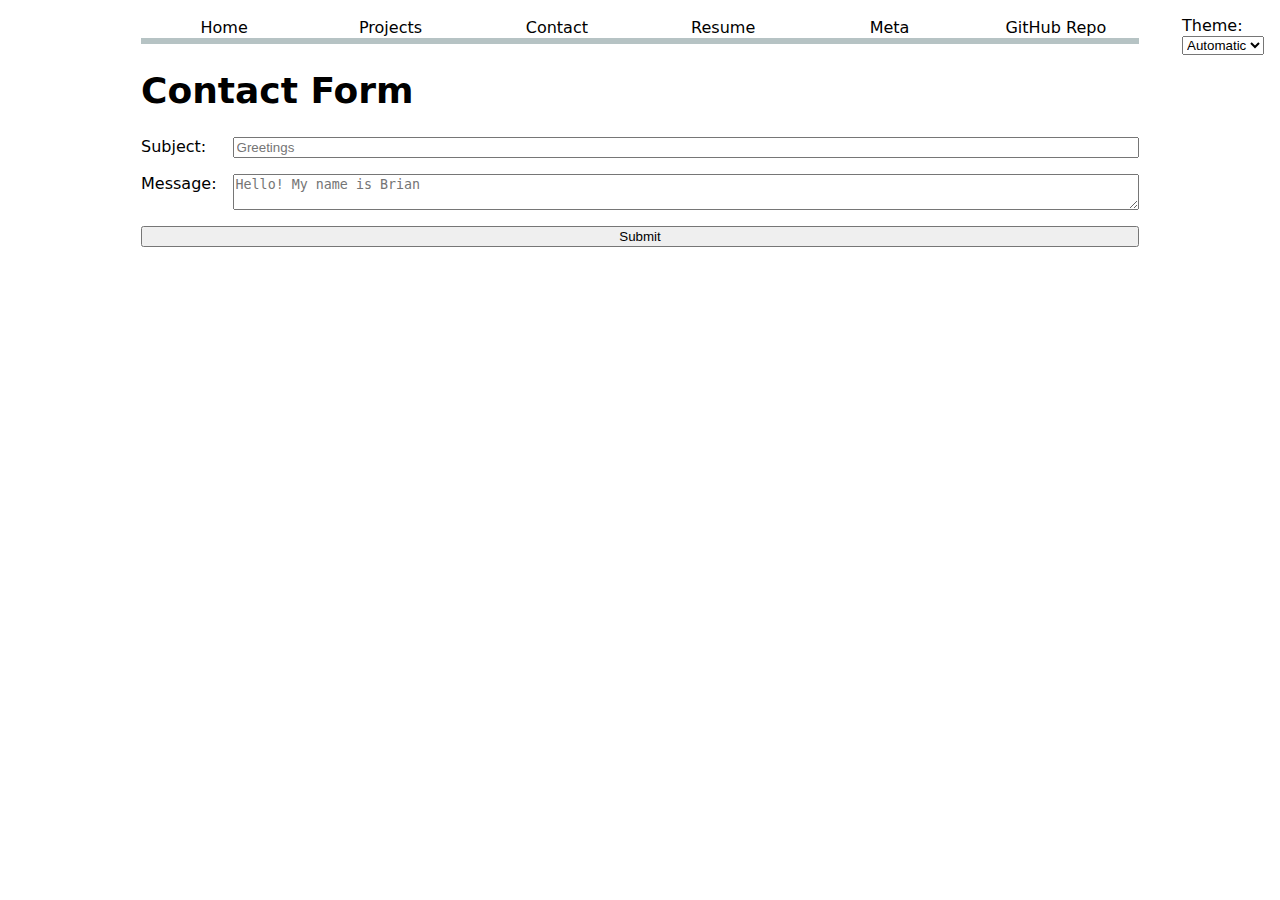
<file: contact/index.html>
<!DOCTYPE html>
<html lang="en"'>
<head>
    <meta charset="UTF-8">
    <meta name="viewport" content="width=device-width, initial-scale=1.0">    
    <link rel="stylesheet" href="../style.css" />
    <title>Brian Huynh's Contacts</title>
</head>


<body>
    <h1>Contact Form</h1>

    <form class = "mailme" action="mailto:bth001@ucsd.edu" method="GET">
            <label>Subject:
                <input name="subject" type="text" placeholder="Greetings"></input>
            </label>
            <label> Message:
            <textarea name="body" placeholder="Hello! My name is Brian"></textarea>
            </label>
        <button> Submit</button>
    </form>

    <script type="module" src="../global.js"></script>
</body>
</html>
</file>
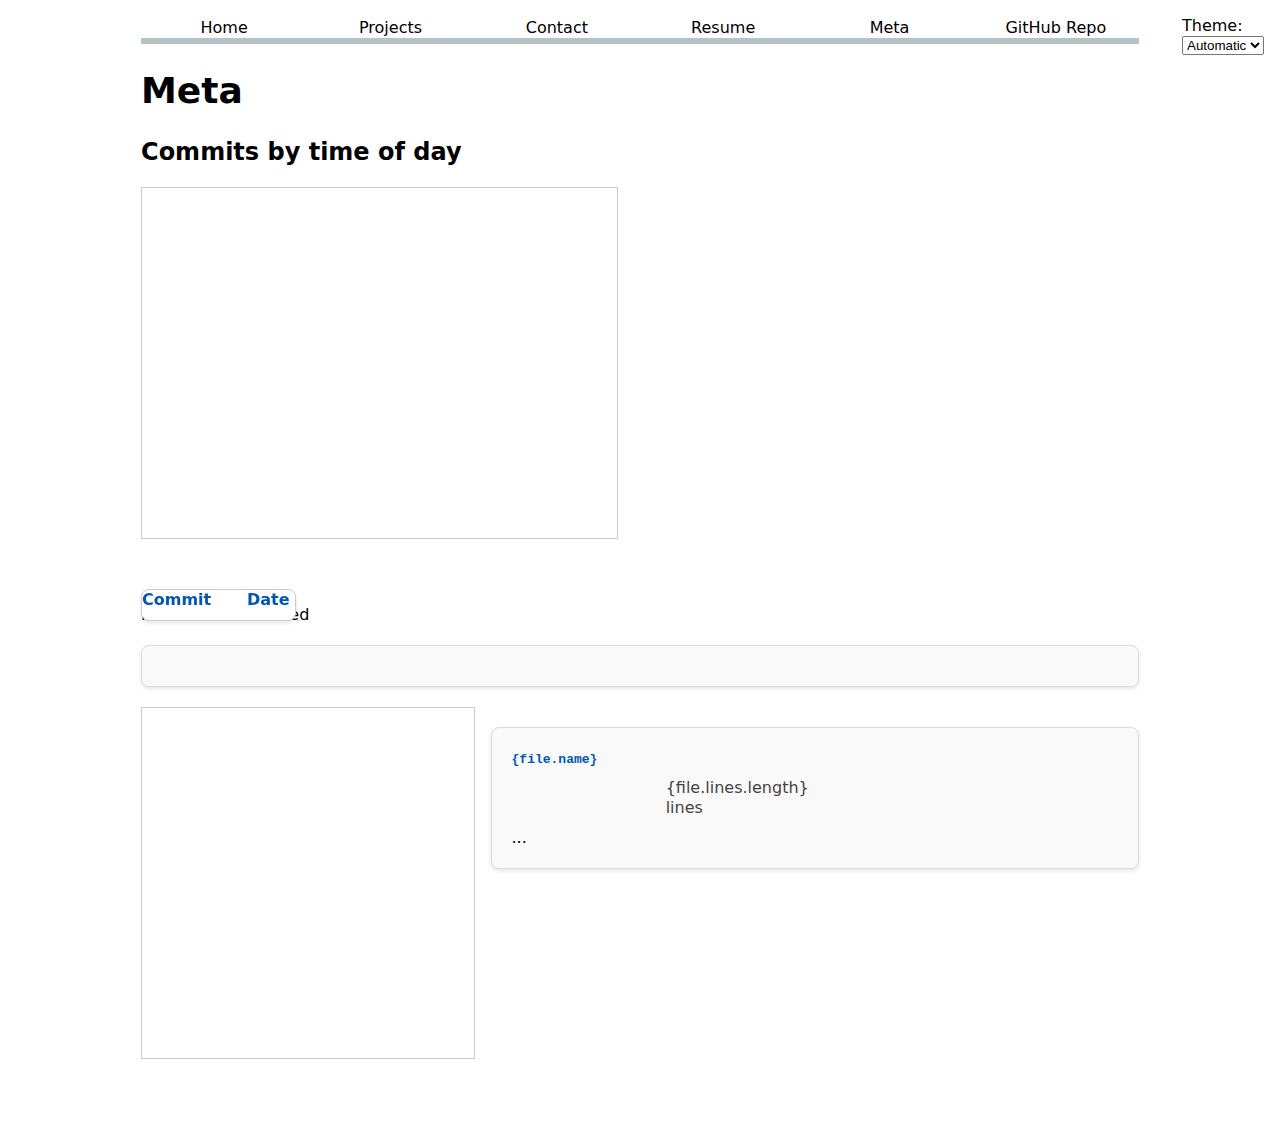
<file: meta/index.html>
<!DOCTYPE html>
<html lang="en">
<head>
    <meta charset="UTF-8">
    <meta name="viewport" content="width=device-width, initial-scale=1.0">
    <link rel="stylesheet" href="../style.css" />
    <title>Meta</title>
</head>

<body>
    <h1>Meta</h1>
    <div id="stats"></div>
    <h2>Commits by time of day</h2>
            <!-- File entry -->
        <div id="scrollytelling">
            <div id="scroll-container">
                <div id="spacer"></div>
                <!-- Narrative placed here as an introduction -->
                <div id="items-container"></div>
                <p>

                </p>
            </div>
            <div id="chart"></div>
        </div>
        

    <dl id="commit-tooltip" class="info-tooltip">
        <dt>Commit</dt>
        <dd><a href="#" id="commit-link" target="_blank"></a></dd>
        <dt>Date</dt>
        <dd id="commit-date"></dd>
        <!-- Additional details -->
    </dl>

    <p id="selection-count">No commits selected</p>
    <dl id="language-breakdown" class="stats"></dl>

        <div id="dottytelling">
            <div id="dotty-container">
                <div id="dot-spacer"></div>
                <!-- Narrative placed here as an introduction -->
                <div id="dotItems-container"></div>
                <p>

                </p>
            </div>
            <div id="dotChart">
                <dl class="files">
                    <!-- we want the following structure for each file-->
                    <div>
                      <dt>
                        <code>{file.name}</code>
                      </dt>
                      <dd>{file.lines.length} lines</dd>
                    </div>
                    <div>
                      ...
                    </div>
                  </dl>            </div>
        </div>


    <script src="../global.js" type="module"></script>
    <script src="https://d3js.org/d3.v7.min.js"></script>
    <script src="main.js" type="module"></script>
</body>
</file>
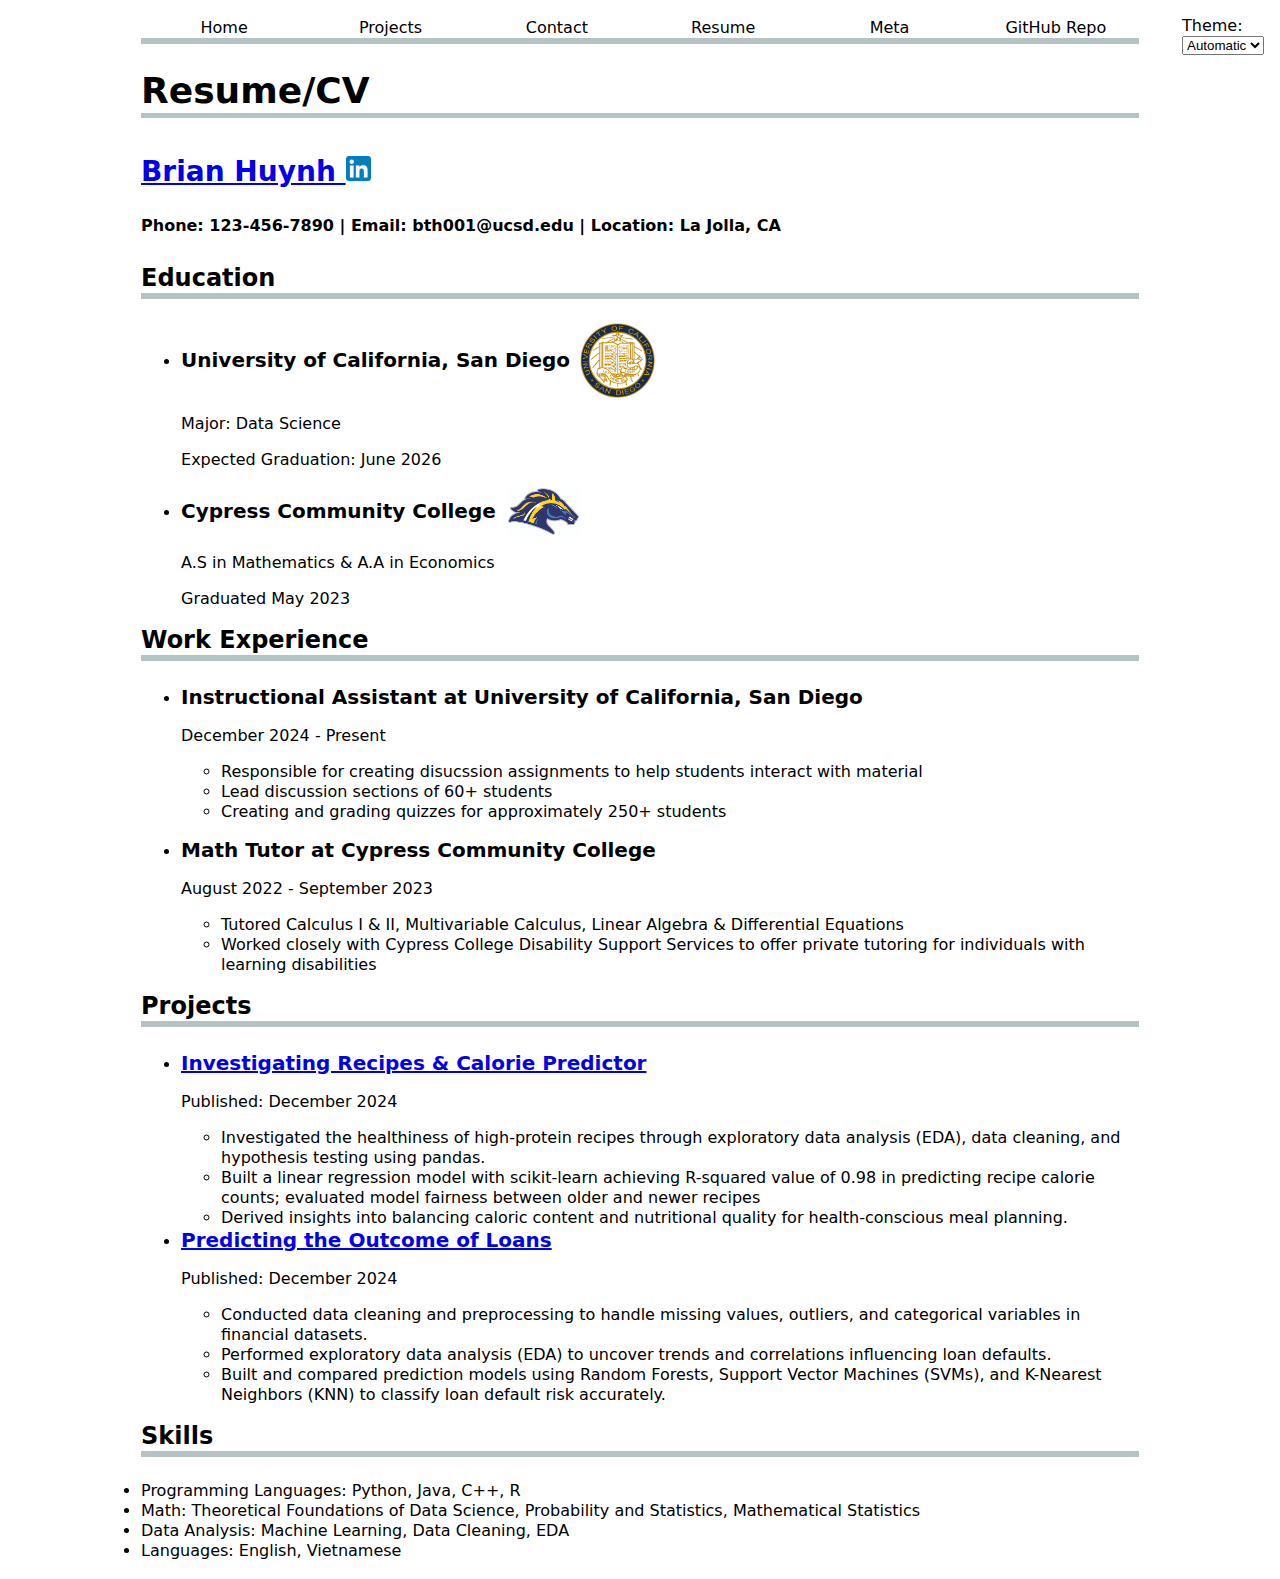
<file: resume/index.html>
<!DOCTYPE html>
<html lang="en">
<head>
    <meta charset="UTF-8">
    <meta name="viewport" content="width=device-width, initial-scale=1.0">
    <link rel="stylesheet" href="../style.css" />
    <title>Brian Huynh's Resume</title>
</head>

<body>
    <header>
        <h1 class = "resume_line">
            Resume/CV
        </h1>
        <div class >
            <h2 class = "resume_name"> 
                <a class = 'linkedin'href="https://www.linkedin.com/in/brian-huynh-33889823b/" target="_blank">
                    Brian Huynh
                    <img src="../images/linked_in_logo.png" alt = 'LinkedIn Logo' class="linked-logo">
                </a>
            </h2>
            <article class ='contact-info'>
                <h5>
                    Phone: 123-456-7890 | Email: bth001@ucsd.edu | Location: La Jolla, CA
                </h5>
            </article>
        </div>
    </header>

    <section class="education">
        <h3 class = "resume_line">Education</h3>
        <div class="ucsd">
            <ul>
                <li>
                    <div class="school-header">
                        <h4>University of California, San Diego</h4>
                        <img src="../images/ucsd_logo.png" alt="UCSD Logo" class="school-logo">
                    </div>
                    <p>Major: Data Science</p>
                    <p>Expected Graduation: June 2026</p>
                </li>
            </ul>
        </div>
        
        <div class="cypress">
            <ul>
                <li>
                    <div class="school-header">
                        <h4>Cypress Community College</h4>
                        <img src="../images/cypress_logo.png" alt="Cypress College Logo" class="school-logo">
                    </div>
                    <p>A.S in Mathematics & A.A in Economics</p>
                    <p>Graduated May 2023</p>
                </li>
            </ul>
        </div>
    </section>

    <section class="experience">
        <h3 class="resume_line">Work Experience</h3>
        <ul>
            <div class="job"> 
                <li>
                <h4>Instructional Assistant at University of California, San Diego</h4>
                    <p> <time datetime="2024-12"> December 2024</time> - Present </p>
                        <ul>
                            <li> Responsible for creating disucssion assignments to help students interact with material</li>
                            <li> Lead discussion sections of 60+ students </li>
                            <li> Creating and grading quizzes for approximately 250+ students</li>
                        </ul>
                </li>
            </div>
        </ul>
        <ul>
            <div class="job"> 
                <li>
                <h4>Math Tutor at Cypress Community College</h4>
                    <p> <time datetime="2022-08"> August 2022</time> - <time datetime="2023-09">September 2023</time> </p>
                        <ul>
                            <li> Tutored Calculus I & II, Multivariable Calculus, Linear Algebra & Differential Equations</li>
                            <li> Worked closely with Cypress College Disability Support Services to offer private tutoring for individuals with learning disabilities  </li>
                        </ul>
                </li>
            </div>
        </ul>
    </section>

    <section class="personal_project">
        <h3 class="resume_line">Projects</h3>
        <ul>
            <div class="p1">
               <li>
                <h4 class= "pp"><a class= "pp" href="https://brianthuynh10.github.io/bth-project" target=_blank>
                    Investigating Recipes & Calorie Predictor  </a></h4>
                    <p> Published: <time datetime = "2024-12"> December 2024 </time></p>
                    <ul>
                        <li> Investigated the healthiness of high-protein recipes through exploratory data analysis (EDA), data cleaning, and hypothesis testing using pandas.</li>
                        <li> Built a linear regression model with scikit-learn achieving R-squared value of 0.98 in predicting recipe calorie counts; evaluated model fairness between older and newer recipes </li>
                        <li> Derived insights into balancing caloric content and nutritional quality for health-conscious meal planning. </li>
                    </ul>
                </li>
            </div>

            <div class="p2">
                <li>
                <h4 class="pp"><a class= "pp" href="https://github.com/brianthuynh10/loan_predictor/tree/main" target=_blank>
                    Predicting the Outcome of Loans  </a></h4>
                <p> Published: <time datetime = "2024-12"> December 2024 </time></p>
                    <ul>
                        <li>Conducted data cleaning and preprocessing to handle missing values, outliers, and categorical variables in financial datasets. </li>
                        <li>Performed exploratory data analysis (EDA) to uncover trends and correlations influencing loan defaults. </li>
                        <li>Built and compared prediction models using Random Forests, Support Vector Machines (SVMs), and K-Nearest Neighbors (KNN) to classify loan default risk accurately. </li>
                    </ul>
                </li>
            </div>
        </ul>
    </section>

    <section class="skills"> 
            <h3 class="resume_line">Skills</h3>
                <li>Programming Languages: Python, Java, C++, R </li>
                <li>Math: Theoretical Foundations of Data Science, Probability and Statistics, Mathematical Statistics</li>
                <li>Data Analysis: Machine Learning, Data Cleaning, EDA</li>
                <li>Languages: English, Vietnamese </li>
    </section>

    <script type="module" src="../global.js"></script>
</body>
</html>
</file>
<file: style.css>
:root{ 
  --accent-color: #a0d2eb;
  color-scheme: light dark;
}

body {
    /* Set line height to 1.5 times the font size
         and use the OS’s UI font as the website font
       */
    font: 100%/1.25 system-ui;
    font-size: 1.0em;
    max-width: 100ch;
    margin-left: auto;
    margin-right: auto;
    padding: 10px;
    margin-inline: max(1em, (100% - 100ch) / 2);
  }



label.color-scheme{
  position: absolute;
  top: 1rem;
  right: 1rem;
  font-family: inherit;
}

.description .profile {
    display: flex;  
    align-items: flex-start; 
}

.description img {
    flex-shrink: 0; 
    margin-right: 20px; 
}

.description .about-me {
    flex-grow: 1; 
}

.description h3, .description ul {
    clear: both; 
    padding-top: 20px; 
}

.description ul {
    list-style-type: disc; 
    padding-left: 20px;
    margin: 0; 
}


nav {
  display: flex;
  flex: 0.5;
  align-items: center;
  justify-content: center;
  margin-bottom: auto;
  border-bottom-width: 0.4em;
  border-bottom-style: solid;
  border-bottom-color: oklch(50% 10% 200 / 40%);
  margin-bottom: 1em;
}

nav a {
  display: flex;
  text-align: center;
  align-items: center;
  justify-content: center;
  flex: 0.5;
  color: inherit;
  text-decoration: none;
  padding: inherit;
}

nav a:hover, nav a.current { 
  border-bottom-width: 0.4em;
  border-bottom-style: solid;
  border-bottom-color: grey;
  background-color: oklch(50% 10% 200 / 40%);
}


nav a.current {
  border-color: oklch(50% 10% 200 / 40%);
  border-bottom-color: grey; 
}

form{ 
  display: grid;
  grid-template-columns: auto 1fr;
  gap: 1em;
}

label{ 
  display: grid;
  grid-template-columns: subgrid;
  grid-column: 1 / -1;
}

.projects{
  display: grid;
  grid-template-columns: repeat(auto-fill, minmax(15em, 1fr));
  min-width: 15em;
  max-width: 1fr;
  gap: 1em;
  article{
    display: grid;
    grid-template-rows: subgrid;
    grid-row: span 3;
    h2{
      margin: 0;
    }
    p.year{
      margin: 0;
      color: gray;
      font: Baskerville;
      font-variant-numeric: oldstyle-nums;
      font-size: 120%;
    }
  }
}

button{ 
  grid-column: 1 / -1;
}


h1 {
  font-size: 2.25em;
}

article h2{
  margin: 0;
}

h2.resume_name{
  font-size: 1.75em;
  margin:0;
}

h3 {
  font-size: 1.50em; 
  margin: 0;
}

h4 {
  font-size: 1.25em; 
  margin: 0
}

h5 {
  font-size: 1.0em; 
  margin: 1
}

a.linkedin, a.pp{
  color:  #0000EE; /* Sets the text color to aqua blue */
  text-decoration: underline; /* Ensures the text is underlined */
}



.school-header {
  display: flex; 
  align-items: center; 
  gap: 10px; 
}

.school-logo {
  width: 75px; 
  height: auto; 
}

.linked-logo{
  width: 25px;
  height: auto
}

ul{ 
  margin: 0.25;
}

div{
  margin: 0;
}

a.linkedin:hover, h4.pp a:hover{
  background-color: var(--accent-color);
}


.resume_line{ 
  border-bottom-width: 0.25em;
  border-bottom-style: solid;
  border-bottom-color: oklch(50% 10% 200 / 40%);;
  margin-bottom: 1em;
}

h1.resume_line{ 
  border-bottom-width: 0.15em;
}

dl {
  display: grid;
  grid-template-columns: repeat(4, 1fr); /* Creates four equal columns */
  grid-auto-rows: auto; /* Row height is determined by content */
  gap: 10px; /* Space between grid items */
  padding: 20px; /* Padding around the entire grid */
  margin: 20px 0; /* Vertical spacing for the list */
  background-color: #f9f9f9; /* Light gray background */
  border: 1px solid #ddd; /* Light border for some definition */
  border-radius: 8px; /* Rounded corners */
  box-shadow: 0 2px 4px rgba(0, 0, 0, 0.1); /* Subtle shadow for depth */
}

dt, dd {
  margin: 0; /* Remove default margin */
}

dt {
  grid-row: 1; /* Place all dt elements in the first row */
  font-weight: bold; /* Make the term bold */
  color: #0056b3; /* A shade of blue for terms */
}

dd {
  grid-row: 2; /* Place all dd elements in the second row */
  color: #444; /* Darker grey for descriptions */
}


/* Lab 5 Additions */
#projects-pie-plot{
  max-width: 20em;
  margin-block: 2em;
  overflow: visible;
  gap: 1em;
}

/* Legend */

/* Square with same width and height and aspect ratio 1/1 */
div.container{
  display:flex;
  align-items: center;
}
.legend {
  flex: 1;
  list-style-type: none; /* Removes default list styling */
  padding: 0.5em;
  margin: 1em;
  display: grid;
  border: 2px solid #ccc;
  grid-template-columns: repeat(auto-fill, minmax(12em, 1fr));
}

.legend li {
  padding: 5px 0; 
  display: flex; 
  align-items: center; 
}

.swatch {
  width: 20px; /* Sets the width of the swatch */
  height: 20px; /* Sets the height of the swatch, making it a square */
  aspect-ratio: 1 / 1; /* Keeps the width and height the same, maintaining a square shape */
  background-color: var(--color); /* Uses the color variable set in HTML */
  border-radius: 4px; /* Rounds the corners slightly. Set to 50% for a circle */
  margin-right: 10px; /* Adds some space between the swatch and the text */
  border: 1px solid #ccc; /* Adds a border around the swatch */
}

/* Adding features to the pie chart */
&:has(path:hover) {
  path:not(:hover) {
    opacity: 0.5;
  }
}

path {
  transition: 300ms;
}

.selected {
  --color: oklch(60% 45% 0) !important;
  &:is(path) {
    fill: var(--color);
    stroke: black;
    stroke-width: 2px;
   }
}

/* Styles for gridlines within the SVG */
.gridlines line {
  stroke: #ccc; /* Light grey color for gridlines */
  stroke-width: 1; /* Thin lines */
  stroke-dasharray: 5, 5; /* Optional: creates dashed lines */
}

.gridlines path {
  stroke-width: 0; /* Removes the axis path line if present */
}

/* Step 3 */
/* Specific styles for .info used in your DL for commits */
dl.info-tooltip{
  display: grid;
  grid-template-columns: 100px repeat(2,auto);/* Two columns: 150px and the rest */
  align-items: start;;
  column-gap: 5px; /* Space between columns */
  margin: 0; /* Resets default margin */
  padding: 0; /* Resets default padding */
}

dl.info dt{
  grid-column: 1; /* Places dt in the first column */
  color: #666; /* Less prominent color */
  margin: 0; /* Ensure no default margins disrupt the layout */
}

dl.info dd {
  grid-column: 2; /* Places dd in the second column */
  color: #000; /* More prominent color */
  margin: 0; /* Ensure no default margins disrupt the layout */
}


/* Separate tooltip styling */
.info-tooltip {
  position: fixed;  /* Fixes the tooltip's position relative to the viewport */
  background-color: white; /* Background color for readability */
  border: 1px solid #ccc;  /* Border for visibility */
  padding: 10px;    /* Padding around the content for better layout */
  z-index: 1000;    /* Ensures the tooltip is above most other elements */
  display: none;    /* Initially hidden, can be shown in response to an event */
  max-width: 300px; /* Limit width to avoid overly wide tooltips */
  overflow: hidden; /* Prevent content from spilling out */
}

circle {
  transition: 200ms;
  transform-origin: center;
  transform-box: fill-box;
  
}

circle:hover {
  transform: scale(1.5);
}

dl.info-tooltip {
  /* ... other styles ... */
  transition-duration: 500ms;
  transition-property: opacity, visibility;
}

dl.info-tooltip[hidden]:not(:hover, :focus-within) {
  opacity: 0;
  visibility: hidden;
}

@keyframes marching-ants {
  to {
    stroke-dashoffset: -8; /* 5 + 3 */
  }
}

.selection {
  fill-opacity: 0.1;
  stroke: black;
  stroke-opacity: 0.7;
  stroke-dasharray: 5 3;
  animation: marching-ants 2s linear infinite;
}
circle.selected {
  fill: #ff6b6b;
}

img {
  max-width: 100%;
  height: auto;
}


#chart-container{ 
  flex:1;
  align-items: baseline;
}

#commit-time{ 
  margin-left:auto
}



.files > div {
  grid-column: 1/-1;
  display: grid;
  grid-template-columns: subgrid; /* Adapt column sizes as needed */
}

.files dt {
  grid-column: 1;
}

.files dd {
  grid-column: 2;
  display: flex;
  flex-wrap: wrap;
  align-items: start;
  align-content: start;
  gap: 0.15em;
  padding-top: 0.6em;
  margin-left: 0;
}

#dots {
  grid-column:3;
  display: flex;
  flex-wrap: nowrap; /* Prevents wrapping to ensure horizontal layout */
  overflow-x: auto; /* Allows horizontal scrolling if dots exceed the container width */
}


.line {
  display: flex;
  width: 0.5em;
  aspect-ratio: 1;
  border-radius: 50%;
}


:global(body){
  max-width: min(120ch, 80vw);
}

#scrollytelling {
  grid-column: 1 / -1;
  display: grid;
  grid-template-columns: subgrid;
}

/* feel free to play with this to make your scrolly more seemless with your plot */
#scroll-container {
  grid-column: 1;
  position: relative;
  width: 95%;
  height: 350px;
  overflow-y: scroll;
  border: 1px solid #ccc;
  margin-bottom: 50px;
}

#chart {
  grid-column: 2;
}

#spacer {
  position: absolute;
  top: 0;
  left: 0;
  width: 100%;
  background: none; /* transparent */
  pointer-events: none;
}

#items-container {
  position: absolute;
  top: 0;
  left: 0;
  width: 100%;
}

.item {
  height: 90px;
  padding: 10px;
  box-sizing: border-box;
  border-bottom: 2px solid #eee;
}

/* For the dots graph */
#dottytelling {
  grid-column: 1 / -1;
  display: grid;
  grid-template-columns: subgrid;
}


#dotty-container {
  grid-column: 1;
  position: relative;
  width: 95%;
  height: 350px;
  overflow-y: scroll;
  border: 1px solid #ccc;
  margin-bottom: 50px;
}

#dotChart {
  grid-column: 2;
}

#dot-spacer {
  position: absolute;
  top: 0;
  left: 0;
  width: 100%;
  background: none; /* transparent */
  pointer-events: none;
}

#dotItems-container {
  position: absolute;
  top: 0;
  left: 0;
  width: 100%;
}
</file>
